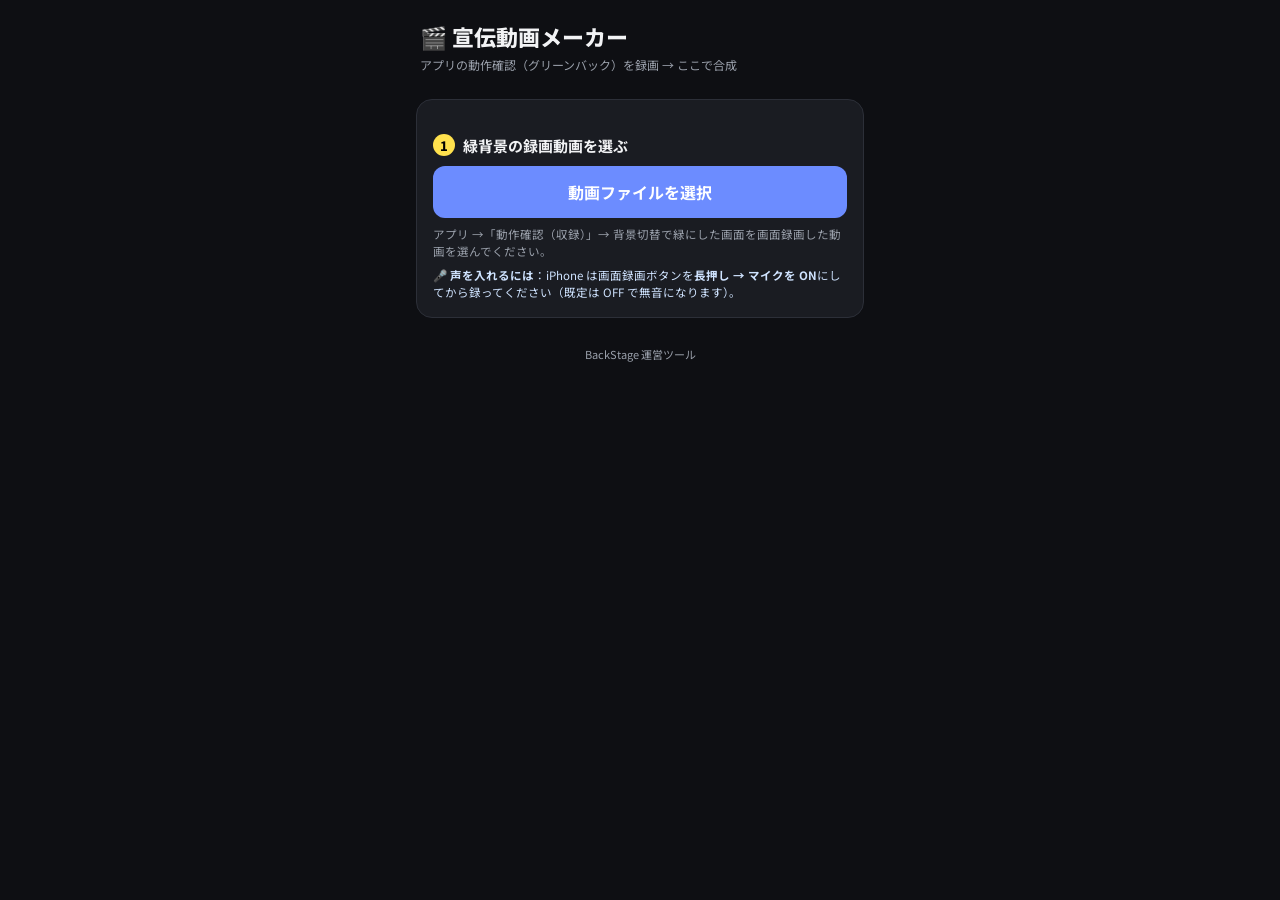
<file: index.html>
<!doctype html>
<html lang="ja">
<head>
  <meta charset="utf-8">
  <meta name="viewport" content="width=device-width, initial-scale=1, viewport-fit=cover">
  <title>BackStage 宣伝動画メーカー</title>
  <link rel="canonical" href="front/index.html">
  <meta http-equiv="refresh" content="0; url=front/index.html">
  <script>location.replace('front/index.html' + location.search + location.hash);</script>
</head>
<body>
  <p><a href="front/index.html">宣伝動画メーカーを開く</a></p>
</body>
</html>
</file>
<file: front/style.css>
:root {
  --bg: #0e0f13;
  --card: #1a1c22;
  --card2: #23262e;
  --accent: #ffe14d;
  --accent2: #6c8cff;
  --text: #f2f3f5;
  --sub: #9aa0ab;
  --line: #2c2f38;
}

* { box-sizing: border-box; -webkit-tap-highlight-color: transparent; }

body {
  margin: 0;
  background: var(--bg);
  color: var(--text);
  font-family: "Noto Sans JP", -apple-system, BlinkMacSystemFont, sans-serif;
  -webkit-text-size-adjust: 100%;
}

.app { max-width: 480px; margin: 0 auto; padding: 0 16px 48px; }

.header { padding: 20px 4px 12px; }
.title { font-size: 22px; font-weight: 800; }
.sub { font-size: 12px; color: var(--sub); margin-top: 4px; }

.card, .editor {
  background: var(--card);
  border: 1px solid var(--line);
  border-radius: 16px;
  padding: 16px;
  margin-top: 14px;
}

.hidden { display: none !important; }
.hidden-media { position: absolute; width: 1px; height: 1px; opacity: 0; pointer-events: none; left: -9999px; }

.step-title { font-size: 15px; font-weight: 700; margin: 18px 0 10px; display: flex; align-items: center; gap: 8px; }
.editor .step-title:first-of-type { margin-top: 16px; }
.step-title.sub { font-size: 13px; font-weight: 600; color: var(--sub); margin: 10px 0 8px; }
.num {
  display: inline-flex; align-items: center; justify-content: center;
  width: 22px; height: 22px; border-radius: 50%;
  background: var(--accent); color: #000; font-size: 13px; font-weight: 800;
}

.hint { font-size: 11.5px; color: var(--sub); margin-top: 8px; line-height: 1.5; }

/* ファイル選択 */
.filebtn {
  display: block; text-align: center;
  background: var(--accent2); color: #fff; font-weight: 700;
  padding: 14px; border-radius: 12px; cursor: pointer;
}
.filebtn input { display: none; }

/* プレビュー 9:16 */
.preview-wrap { position: relative; margin: 4px auto 8px; width: 100%; max-width: 280px; }
.stage {
  width: 100%; aspect-ratio: 9 / 16; display: block;
  background: #000; border-radius: 14px; border: 1px solid var(--line);
}
.preview-badge {
  position: absolute; top: 8px; right: 8px;
  background: rgba(0,0,0,.55); color: #fff; font-size: 10px;
  padding: 3px 8px; border-radius: 999px;
}

/* チップ選択 */
.chips { display: flex; flex-wrap: wrap; gap: 8px; }
.chip {
  background: var(--card2); color: var(--text); border: 1px solid var(--line);
  border-radius: 999px; padding: 8px 14px; font-size: 13px; font-weight: 600; cursor: pointer;
}
.chip.active { background: var(--accent); color: #000; border-color: var(--accent); }

/* テキスト入力 */
.texts { display: flex; flex-direction: column; gap: 10px; }
.text-field { display: flex; flex-direction: column; gap: 4px; }
.text-field span { font-size: 12px; color: var(--sub); }
.text-field input {
  background: var(--card2); border: 1px solid var(--line); color: var(--text);
  border-radius: 10px; padding: 10px 12px; font-size: 15px;
}

/* スライダ */
.slider-row { display: flex; gap: 16px; margin-top: 10px; }
.slider-row label, .trim label, .advanced label {
  display: flex; flex-direction: column; gap: 4px; font-size: 12px; color: var(--sub); flex: 1;
}
input[type="range"] { width: 100%; accent-color: var(--accent); }

.trim { display: flex; flex-direction: column; gap: 12px; }

.step-collapse > summary.step-title { cursor: pointer; list-style: none; }
.step-collapse > summary.step-title::-webkit-details-marker { display: none; }
.step-collapse > summary.step-title::after {
  content: "▼ 閉じる";
  margin-left: auto;
  display: inline-flex; align-items: center; gap: 4px;
  font-size: 11px; font-weight: 700; line-height: 1;
  color: var(--accent);
  border: 1px solid var(--accent);
  border-radius: 999px;
  padding: 4px 10px;
  transition: background .15s ease, color .15s ease;
}
.step-collapse:not([open]) > summary.step-title::after { content: "▶ 開く"; }
.step-collapse > summary.step-title:hover::after {
  background: var(--accent); color: #000;
}

.advanced { margin-top: 16px; border-top: 1px solid var(--line); padding-top: 12px; }
.advanced summary { font-size: 13px; color: var(--sub); cursor: pointer; }
.advanced label { margin-top: 10px; }

/* 作成ボタン */
.make-btn {
  width: 100%; margin-top: 22px; padding: 16px;
  background: var(--accent); color: #000; font-size: 16px; font-weight: 800;
  border: none; border-radius: 14px; cursor: pointer;
}
.make-btn:disabled { opacity: .5; }

/* 進捗 */
.progress { background: var(--card2); border-radius: 999px; height: 10px; overflow: hidden; margin-top: 6px; }
.bar { height: 100%; width: 0; background: var(--accent); transition: width .1s linear; }

/* 結果 */
.result-video { width: 100%; max-width: 280px; display: block; margin: 8px auto; border-radius: 12px; background: #000; }
.result-actions { display: flex; gap: 10px; margin-top: 8px; }
.dl-btn, .share-btn {
  flex: 1; text-align: center; padding: 13px; border-radius: 12px; font-weight: 700;
  font-size: 14px; cursor: pointer; border: none;
}
.dl-btn { background: var(--accent2); color: #fff; text-decoration: none; }
.share-btn { background: var(--card2); color: var(--text); border: 1px solid var(--line); }
.ghost-btn {
  width: 100%; margin-top: 12px; padding: 12px; background: transparent;
  color: var(--sub); border: 1px solid var(--line); border-radius: 12px; cursor: pointer;
}

.foot { text-align: center; color: var(--sub); font-size: 11px; margin-top: 28px; }

/* 矩形エディタ（crop / placement 共通） */
.rect-editor { position: absolute; inset: 0; touch-action: none; z-index: 5; }
.rect-editor.hidden { display: none; }
.rect-box {
  position: absolute; box-sizing: border-box;
  border: 2px solid #ffe14d; background: rgba(255,225,77,0.08);
  cursor: move;
}
.rect-box .handle {
  position: absolute; width: 28px; height: 28px; margin: -14px;
  border-radius: 50%; background: #ffe14d; border: 2px solid #222;
  touch-action: none;
}
.rect-box .h-nw { left: 0; top: 0; cursor: nwse-resize; }
.rect-box .h-ne { right: 0; top: 0; margin: -14px -14px -14px auto; cursor: nesw-resize; }
.rect-box .h-sw { left: 0; bottom: 0; margin: auto -14px -14px -14px; cursor: nesw-resize; }
.rect-box .h-se { right: 0; bottom: 0; margin: auto -14px -14px auto; cursor: nwse-resize; }

.crop-wrap { position: relative; width: 100%; margin: 8px 0; background: #111; }
.crop-stage { display: block; width: 100%; height: auto; }

.place-toggle {
  position: absolute; right: 8px; bottom: 8px; z-index: 6;
  padding: 6px 12px; border-radius: 999px; border: none;
  background: rgba(0,0,0,0.6); color: #ffe14d; font-weight: 700; cursor: pointer;
}

.mic-tip { margin-top: 6px; color: #cfe3ff; }
.warn-banner {
  margin: 8px 0; padding: 10px 12px; border-radius: 10px;
  background: rgba(255,180,0,0.14); border: 1px solid rgba(255,180,0,0.5);
  color: #ffd57a; font-size: 13px; line-height: 1.5;
}
.warn-banner.hidden { display: none; }
</file>
